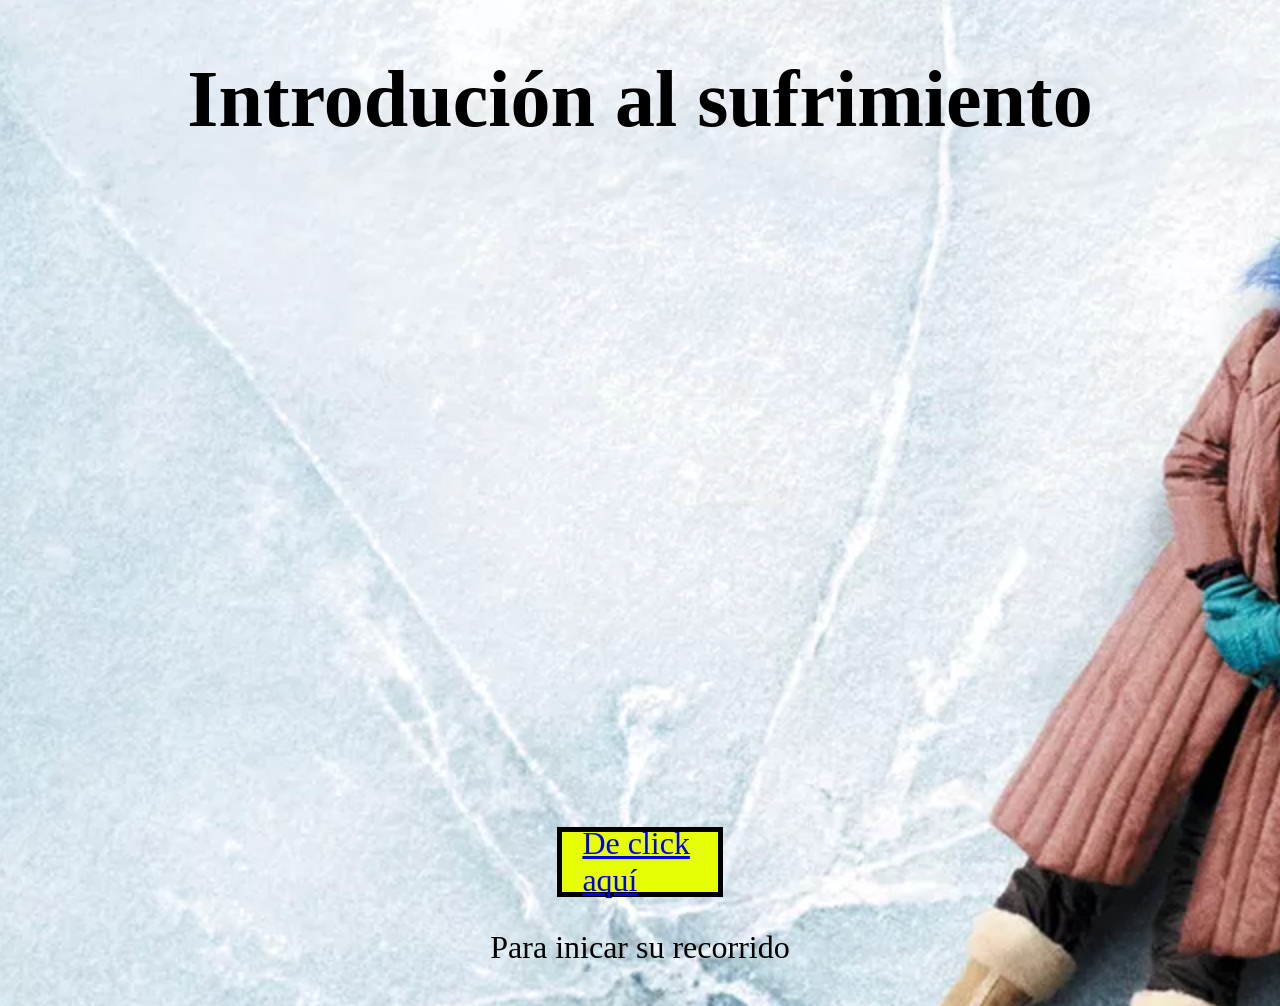
<file: index.html>
<!DOCTYPE html>
<html lang="en">
<head>
    <meta charset="UTF-8">
    <meta name="viewport" content="width=device-width, initial-scale=1.0">
    <title>Reorrido a una mente sin recuerdos</title>
</head>
<body>
    <h1>Introdución al sufrimiento </h1>
<div class="contenedor"> 

    <p>
        Para inicar su recorrido
    </p> 

    <div id="galeria">
        <a href="nocorrespondido.html"> De click aquí</a>
    </div>
    
    
</div>
    <link rel="stylesheet" href="estilo.css">
</body>
</html>
</file>
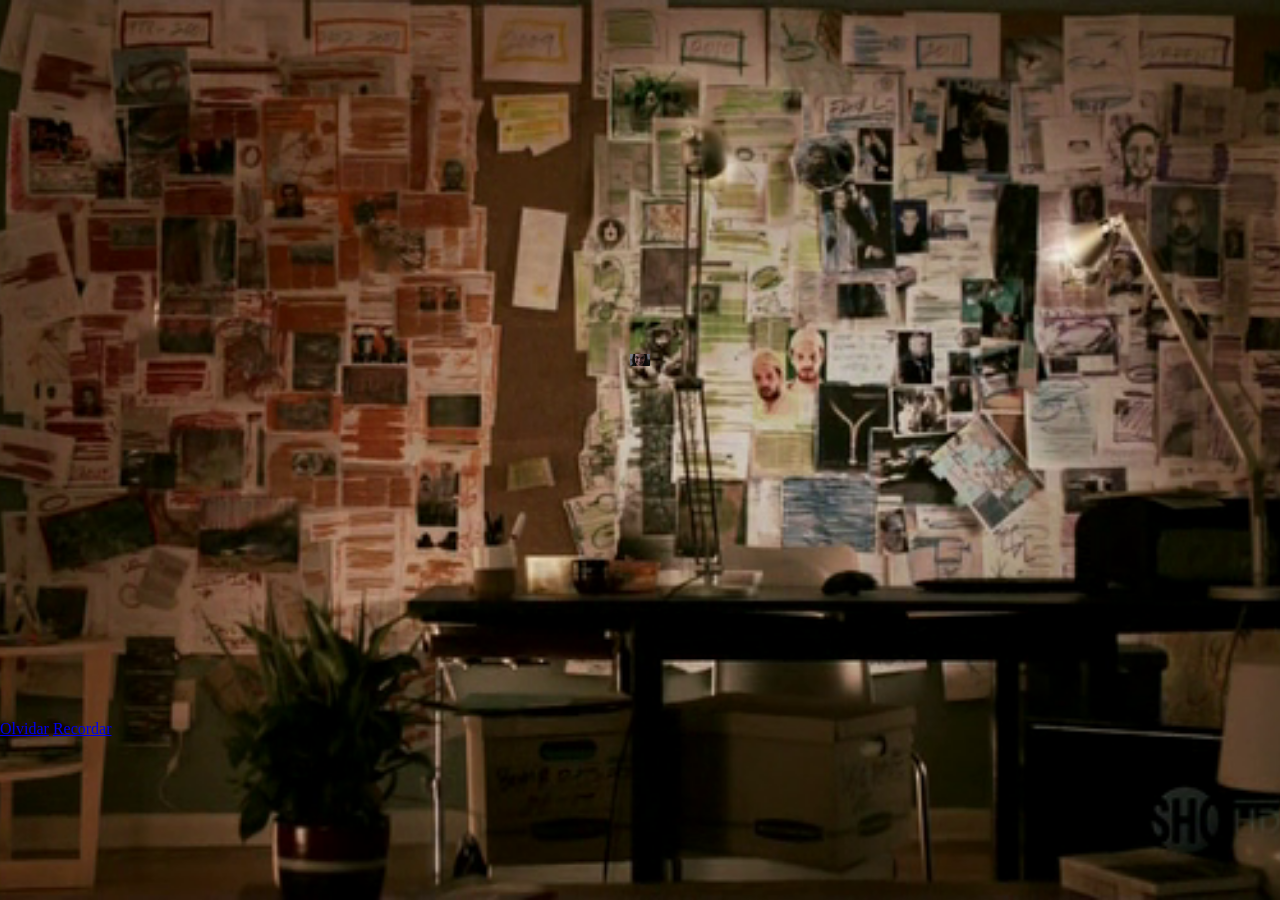
<file: Lorena.html>
<!DOCTYPE html>
<html lang="en">
<head>
    <meta charset="UTF-8">
    <meta name="viewport" content="width=device-width, initial-scale=1.0">
    <title>Lorena</title>
    <link rel="stylesheet" href="Lorena.css">
</head>
<body>
    <div class="contenedor-foto">
     <img class="foto" id="foto" src="assets/smile.avif" />
  </div>
  <audio id="terror" src="assets/scream.mp3" preload="auto"></audio>

  <script>
    const foto = document.getElementById('foto');
    const audio = document.getElementById('terror');

    foto.addEventListener('mouseenter', () => {
      audio.currentTime = 1;
      audio.play();
    });
    foto.addEventListener('mouseleave', () => {
      audio.pause();
      audio.currentTime = 1;
    });
  </script>
  <a href="index.html">Olvidar</a>
  <a href="nocorrespondido.html">Recordar</a>
</body>

</html>
</file>
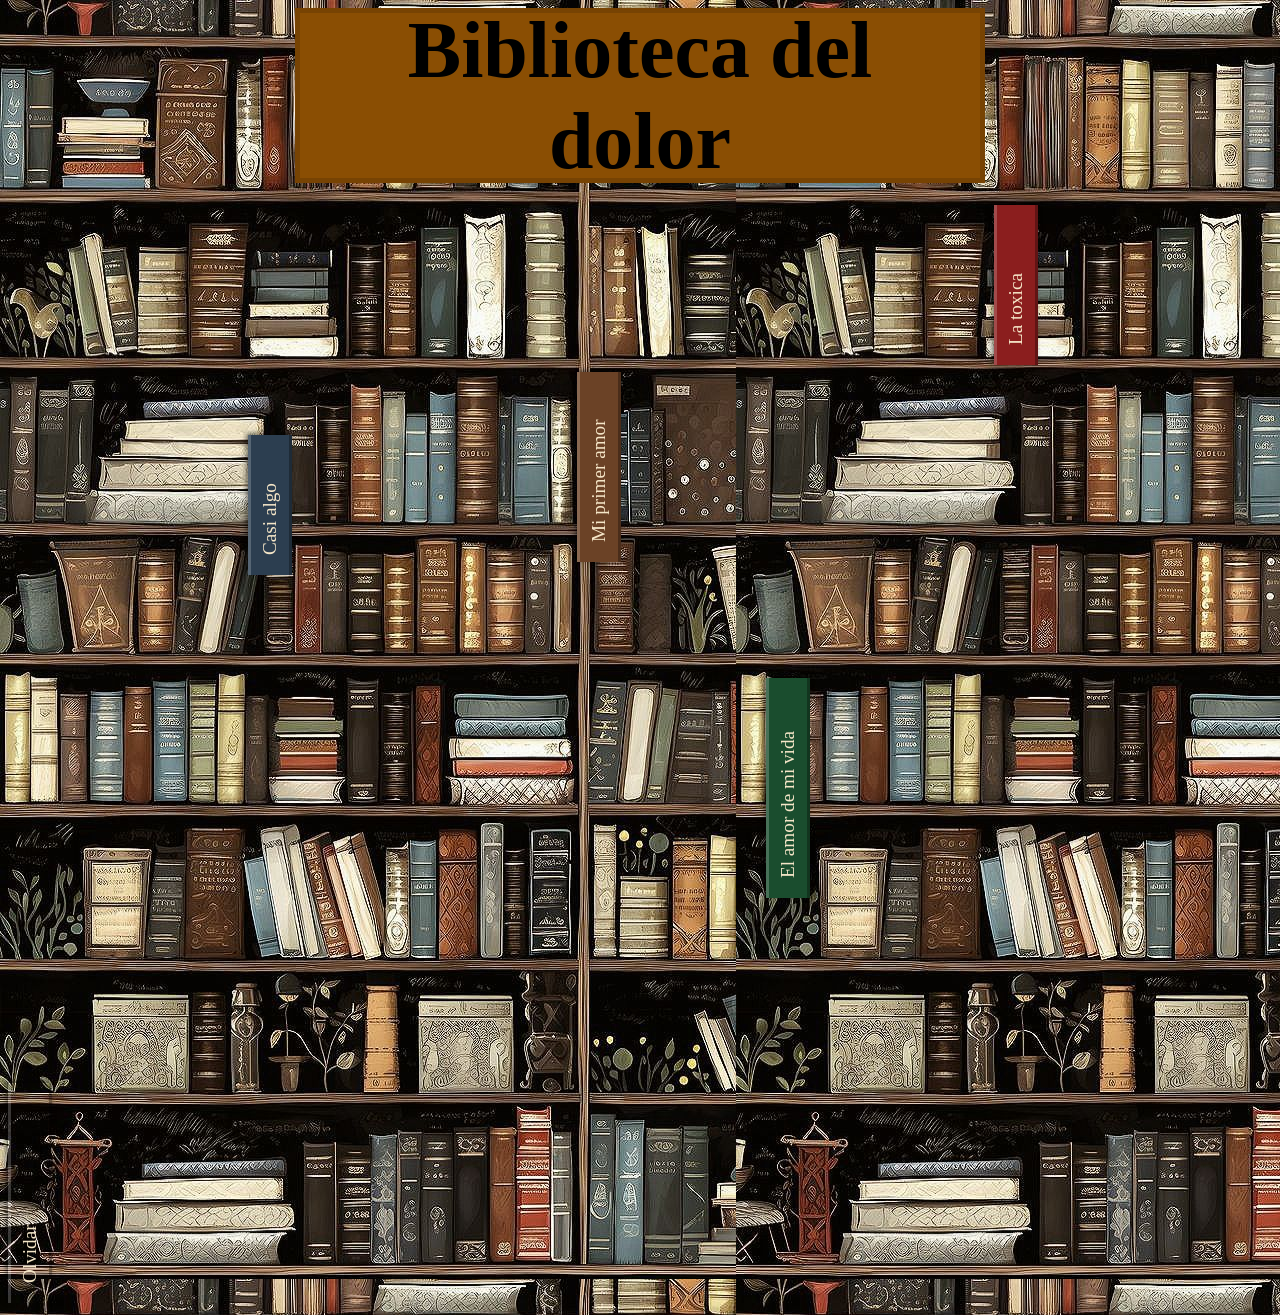
<file: nocorrespondido.html>
<!DOCTYPE html>
<html lang="en">
<head>
    <meta charset="UTF-8">
    <meta name="viewport" content="width=device-width, initial-scale=1.0">
    <title>Amor no correspondido</title>
    <link rel="stylesheet" href="nocostyle.css">
</head>
<body>
     <h1 class="titulo">Biblioteca del dolor</h1>
     <div id="exes">
         <a href="Lorena.html">La toxica</a>
         <a href="samantha.html">Casi algo</a>
         <a href="sofia.html">Mi primer amor</a>
         <a href="natalia.html">El amor de mi vida</a>
     </div>
     <a href="index.html">Olvidar</a>
</body>
</html>
</file>
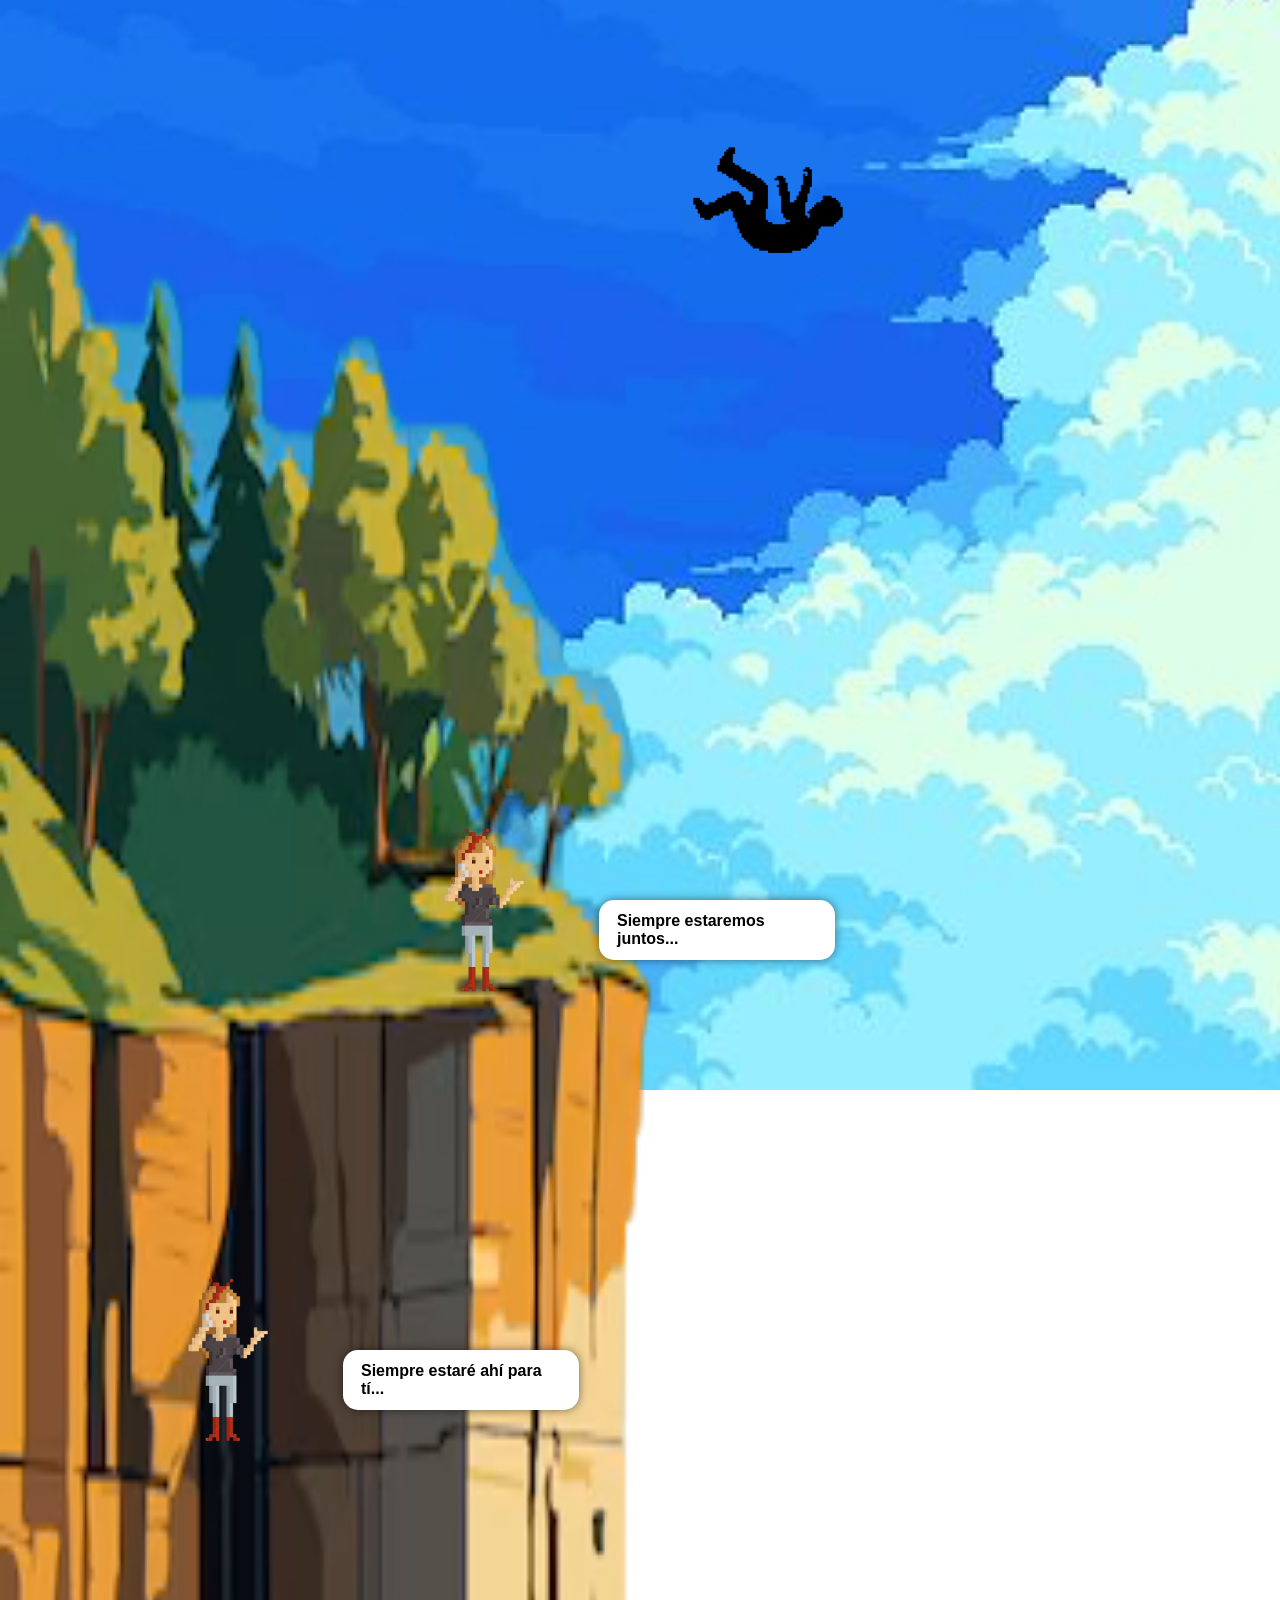
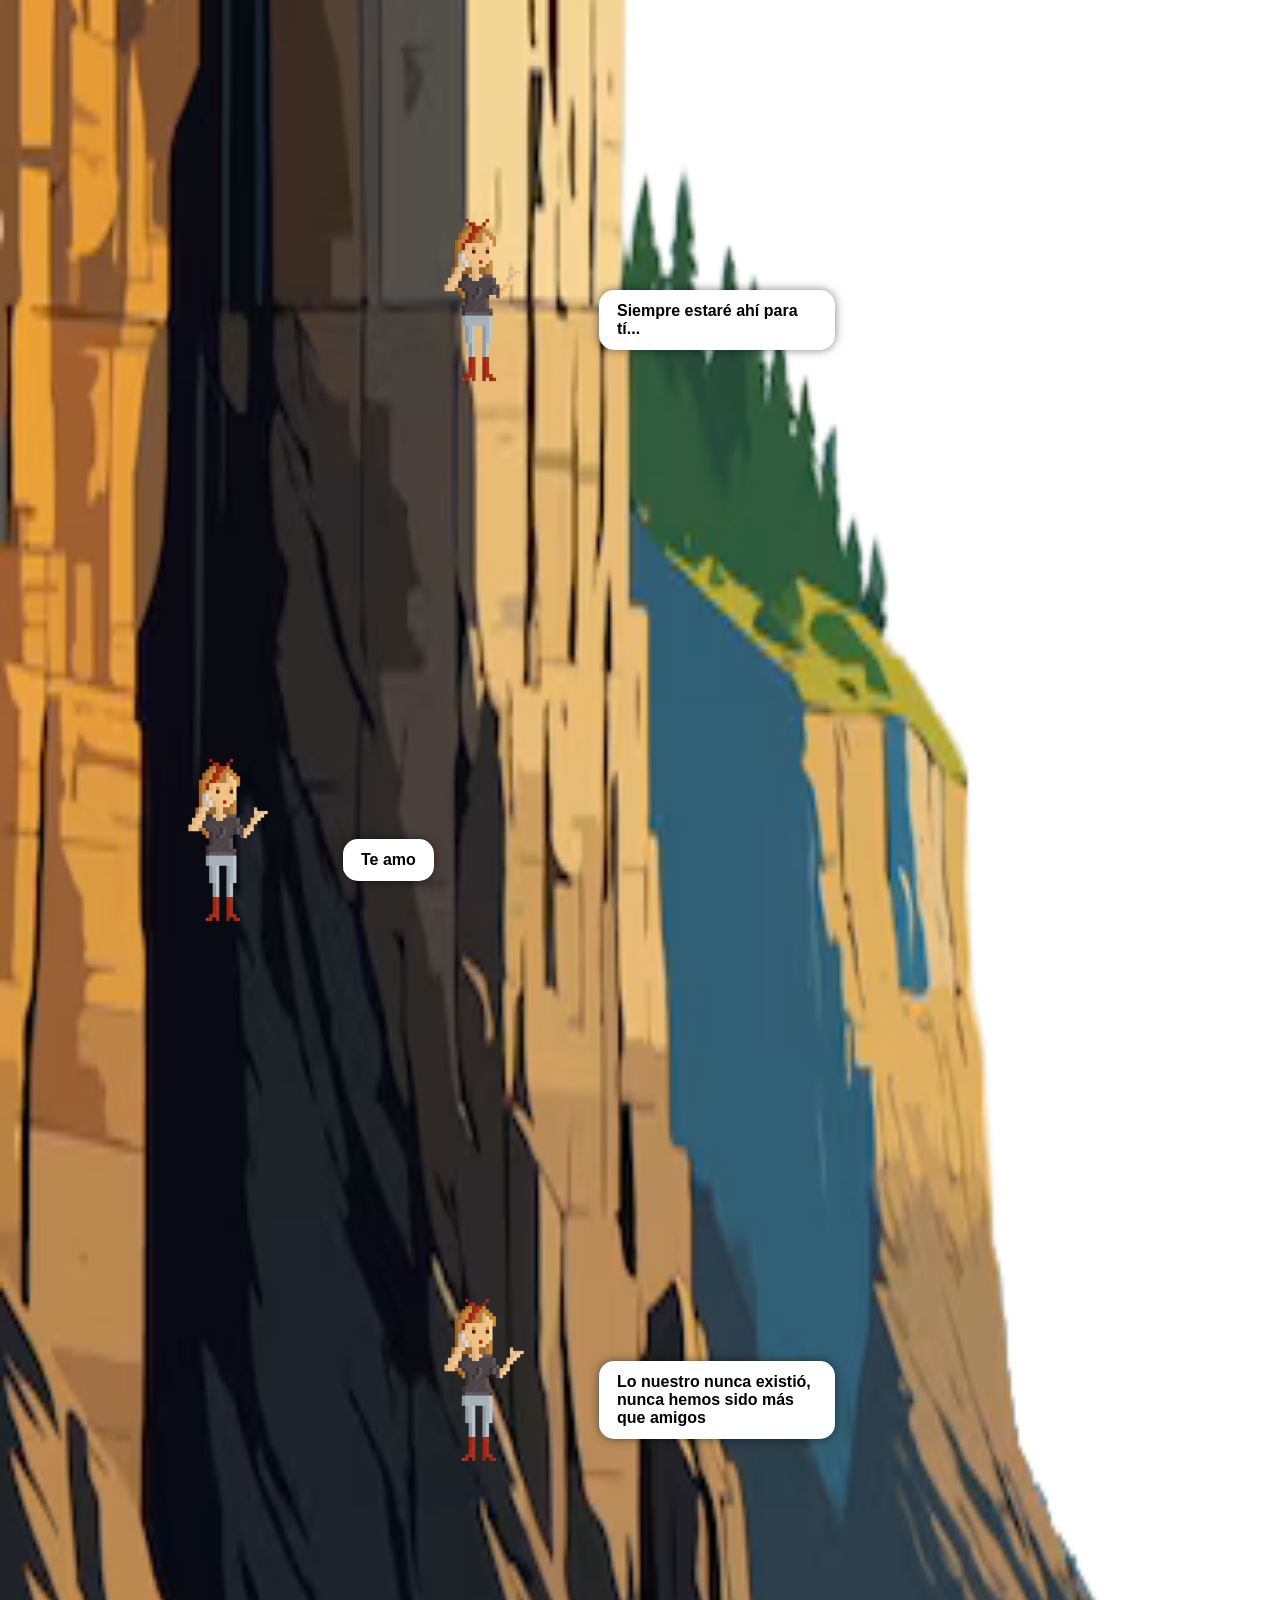
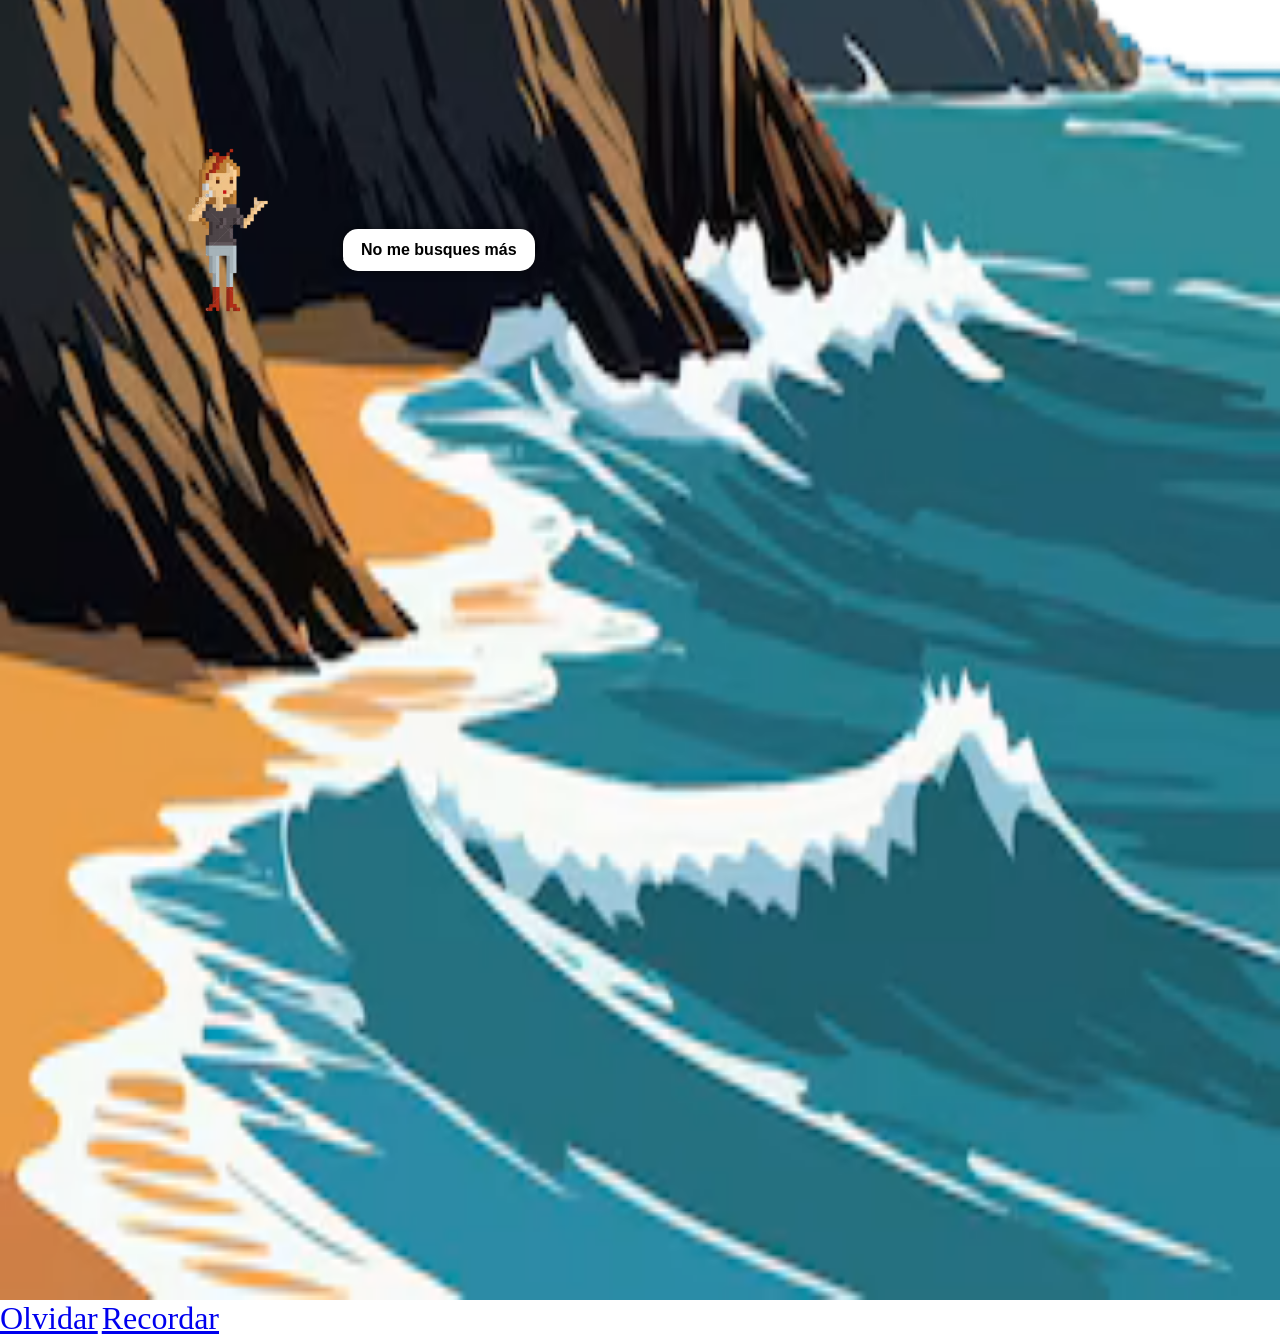
<file: samantha.html>
<!DOCTYPE html>
<html lang="en">
<head>
    <meta charset="UTF-8">
    <meta name="viewport" content="width=device-width, initial-scale=1.0">
    <title>Samantha</title>
    <link rel="stylesheet" href="samantha.css">
</head>
<body>
 <img src="assets/acantilado-Photoroom.png" class="imagen-larga">
  <img src="assets/caer-Photoroom.png" class="cayendo">

  <audio id="musica" src="assets/casi nada.mp3" loop preload="auto"></audio>

  <script src="script.js"></script>

  <script>
    function activarMusica() {
      musica.play();
      document.removeEventListener('mousemove', activarMusica);
      document.removeEventListener('click', activarMusica);
      document.removeEventListener('keydown', activarMusica);
    }

    document.addEventListener('mousemove', activarMusica);
    document.addEventListener('click', activarMusica);
    document.addEventListener('keydown', activarMusica);

    </script>

    <div class="escena escena-1">
    <img src="assets/m-Photoroom.png" class="pj">
    <div class="dialogo">Siempre estaremos juntos...</div>
  </div>

 <div class="escena escena-2">
    <img src="assets/m-Photoroom.png" class="pj">
    <div class="dialogo">Siempre estaré ahí para tí...</div>
  </div>

 <div class="escena escena-4">
    <img src="assets/m-Photoroom.png" class="pj">
    <div class="dialogo">Lo nuestro nunca existió, nunca hemos sido más que amigos</div>
  </div>

 <div class="escena escena-3">
    <img src="assets/m-Photoroom.png" class="pj">
    <div class="dialogo">Siempre estaré ahí para tí...</div>
  </div>

   <div class="escena escena-5">
    <img src="assets/m-Photoroom.png" class="pj">
    <div class="dialogo">Te amo</div>
  </div>

<div class="escena escena-6">
    <img src="assets/m-Photoroom.png" class="pj">
    <div class="dialogo">No me busques más</div>
  </div>
<a href="index.html">Olvidar</a>
  <a href="nocorrespondido.html">Recordar</a>
</body>
</html>
</file>
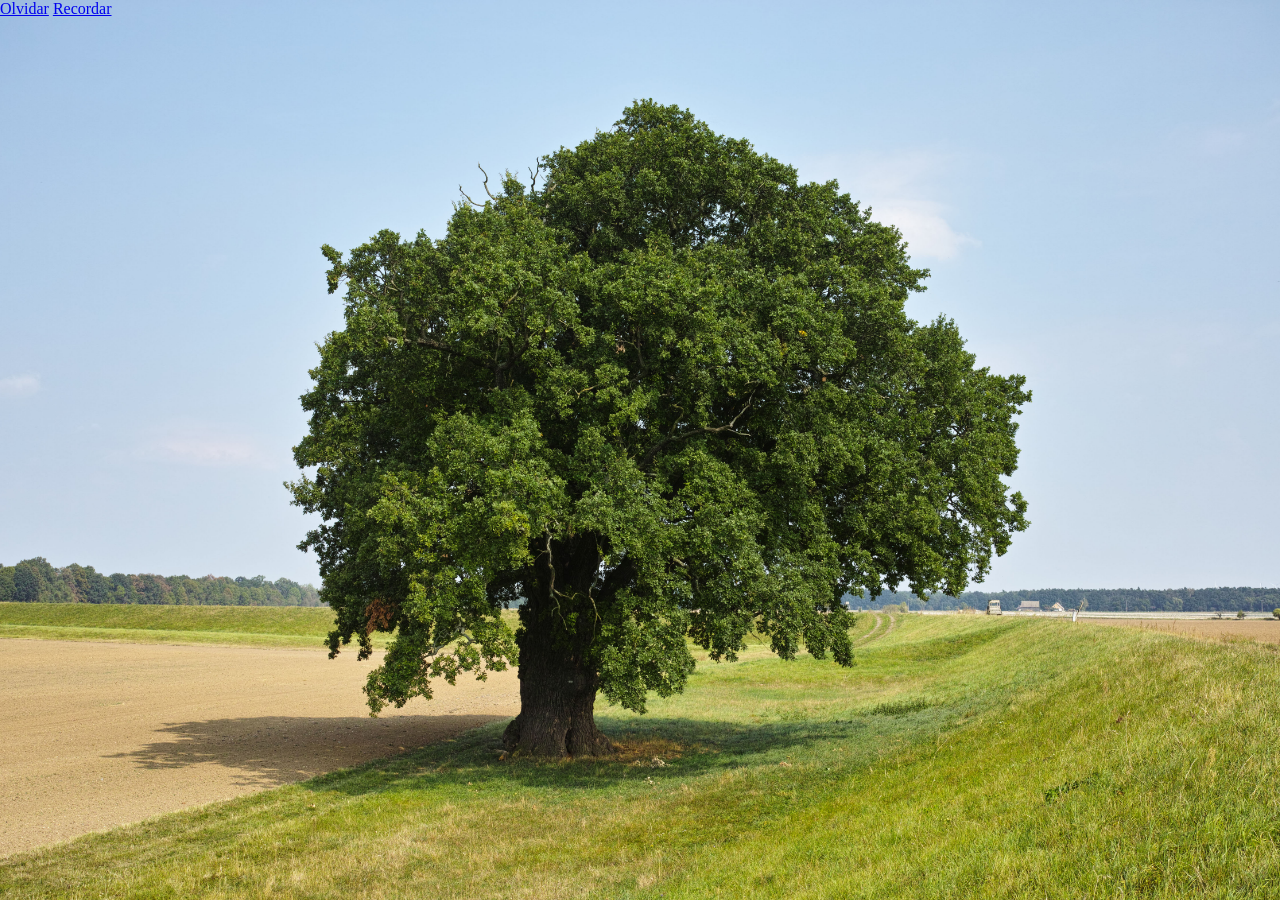
<file: sofia.html>
<!DOCTYPE html>
<html lang="en">
<head>
    <meta charset="UTF-8">
    <meta name="viewport" content="width=device-width, initial-scale=1.0">
    <title>Sofia</title>
    <link rel="stylesheet" href="sofia.css">
</head>
<body>

    <a href="index.html">Olvidar</a>
  <a href="nocorrespondido.html">Recordar</a>
</body>
</html>
</file>
<file: estilo.css>
h1 {

    font-size: 5em;
    text-align: center;

}

p {
    font-size: 2em;
}
a {
    font-size: 2em;
}
#galeria { 
    background-color: #e6ff04;
    border: solid #000000 5px;
    width: 9vw;
    height: 20px;
    display: flex;
    justify-content: center;
    margin: 0 auto; /*Para centrar la galería en la pantalla*/
    padding: 20px;
    align-items: center;
}

.contenedor {
    height: 800px;
  display: flex;
    align-items: center;
    flex-direction: column-reverse;
}
#galeria:hover {
    background-color: #ff8400;
}

body {
    background-image: url(assets/crack.png);

}
</file>
<file: Lorena.css>
body {
   background-image: url(assets/tablero.png);
  background-size: cover;
  background-repeat: no-repeat;
  background-position: center;
  background-attachment: fixed;
  margin: 0;
  min-height: 100vh;
}

.contenedor-foto {
  display: flex;
  justify-content: center;
  align-items: center;
  height: 80vh; 
}

.foto {
  width: 20px; 
  cursor: pointer;
  transition: transform 0.1s steps(3);
}

.foto:hover {
  transform: scale(55); 
  z-index: 999;
}
</file>
<file: nocostyle.css>
body {
    background-image: url(assets/ig.jpg);
    
}
h1 {
     color:rgb(0, 0, 0);
     font-size: 5em;
     text-align: center;
}

h1 {
background-color: #8a4e03;
    border: solid #00000024 5px;
    width: 50vw;
    height: 125px;
    display: flex;
    justify-content: center;
    margin: 0 auto; /*Para centrar la galería en la pantalla*/
    padding: 20px;
    align-items: center;
}

a {
  writing-mode: vertical-rl; /* los pone verticales */
  transform: rotate(180deg); /* para que se lean de abajo hacia arriba como libro real */
  text-decoration: none;
  color: #f5e6c8;
  padding: 20px 8px;
  font-size: 1.2em;
  font-family: serif;
  border-left: 3px solid rgba(0,0,0,0.3);
  border-right: 3px solid rgba(255,255,255,0.2);
  height: 180px; /* alto del lomo */
  display: inline-block;
  box-shadow: 2px 2px 5px rgba(0,0,0,0.5);
}

a:hover {
  transform: rotate(180deg) translateY(-10px); /* efecto cuando pasas el mouse */
  transition: 0.3s;
}

#exes {
  position: relative;
  width: 100%;
  height: 100vh;
}

#exes a:nth-child(1) { position: absolute; top: 2.4%; left: 78%; height: 120px; background:#8B1E1E; }
#exes a:nth-child(2) { position: absolute; top: 28%; left: 19%; height: 100px; background:#2C3E50; }
#exes a:nth-child(3) { position: absolute; top: 21%; left: 45%; height: 150px; background:#6B4226; }
#exes a:nth-child(4) { position: absolute; top: 55%; left: 60%; height: 180px; background:#1a4d2e; }
</file>
<file: samantha.css>
body {
   background-image: url(assets/cielo.jpg);
  background-size: cover;
  background-repeat: no-repeat;
  background-position: center;
  background-attachment: fixed;
  margin: 0;
  min-height: 500vh;
  position: relative;
}

.imagen-larga {
  width: 100%;
  height: 500vh; 
  display: block;
}


.cayendo {
  position: fixed;
  top: 100px; /* AQUÍ cambias que tan pegado arriba está. Prueba 120px, 200px */
  left: 60%;
  width: 200px;
  pointer-events: none;
  z-index: 100;
}

.escena {
  position: absolute;
  left: 30%;
  z-index: 20;
  display: flex;
  align-items: center;
  gap: 15px;
}

.escena-1 { top: 90vh; left: 30%; }   
.escena-2 { top: 140vh; left: 10%; } 
.escena-3 { top: 200vh; left: 30%; }
.escena-4 { top: 320vh; left: 30%; }
.escena-5 { top: 260vh; left: 10%; }
.escena-6 { top: 370vh; left: 10%; }

.pj {
  width: 200px; 
}

.dialogo {
  background: white;
  color: black;
  padding: 12px 18px;
  border-radius: 15px;
  font-family: sans-serif;
  font-weight: bold;
  max-width: 200px;
  position: relative;
  box-shadow: 0 0 10px rgba(0,0,0,0.5);
  opacity: 1;
  transform: translateY(20px);
  transition: all 0.5s ease;
}


.dialogo::after {
  content: '';
  position: absolute;
  left: -10px;
  top: 50%;
  border: 10px solid transparent;
  border-right-color: white;
}


.dialogo.visible {
  opacity: 1;
  transform: translateY(0);
}

a {
    font-size: 2em;
    }
</file>
<file: sofia.css>
body {
    background-image: url(assets/arb.jpg);
  background-size: cover;
  background-repeat: no-repeat;
  background-position: center;
  background-attachment: fixed;
  margin: 0;
  min-height: 100vh;
}
</file>
